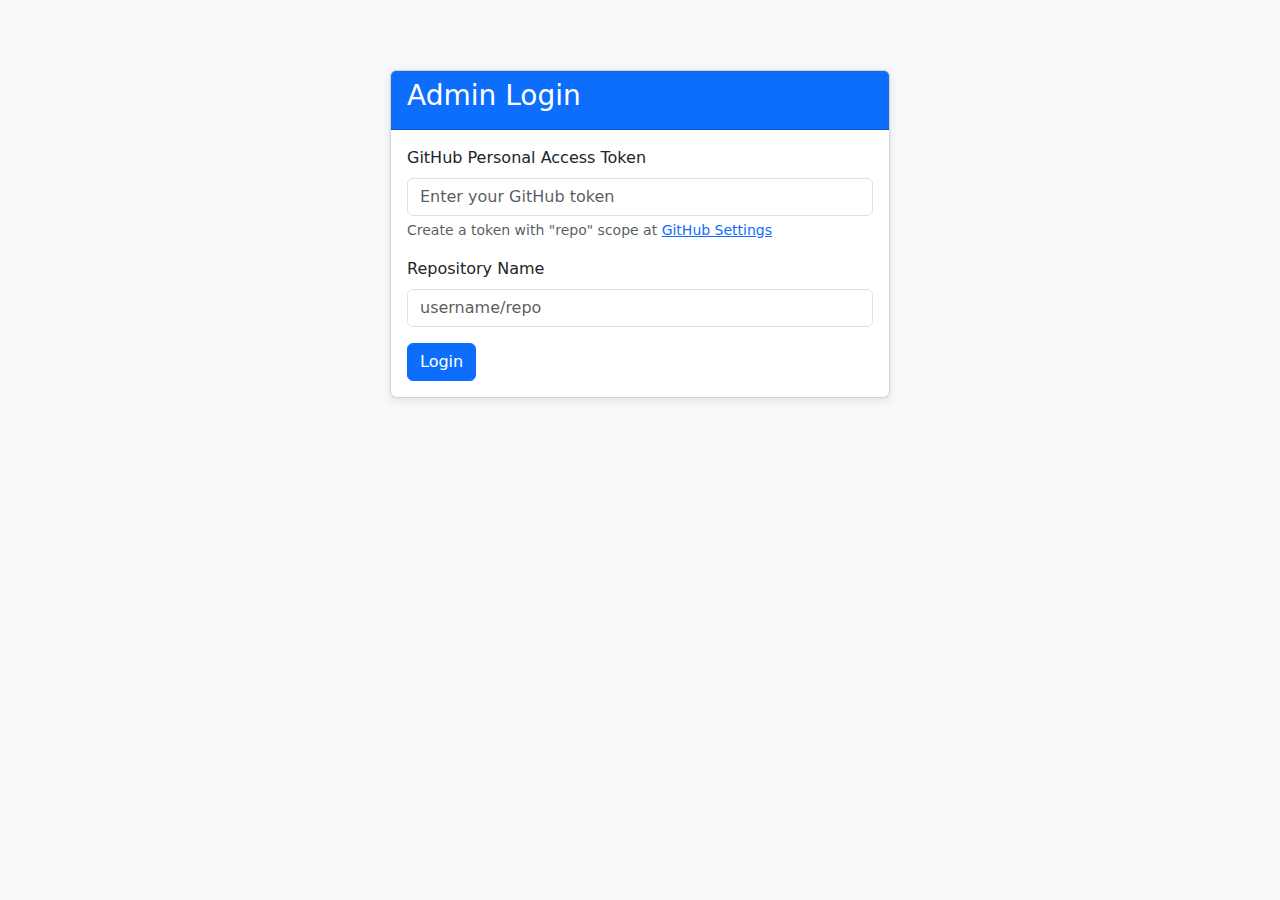
<file: admin.html>
<!DOCTYPE html>
<html lang="en">
<head>
    <meta charset="UTF-8">
    <meta name="viewport" content="width=device-width, initial-scale=1.0">
    <title>Cricket Scoreboard Admin</title>
    <link href="https://cdn.jsdelivr.net/npm/bootstrap@5.3.0/dist/css/bootstrap.min.css" rel="stylesheet">
    <style>
        body {
            padding: 20px;
            background-color: #f8f9fa;
        }
        .card {
            margin-bottom: 20px;
            box-shadow: 0 2px 10px rgba(0,0,0,0.1);
        }
        .form-section {
            margin-bottom: 30px;
        }
        .login-container {
            max-width: 500px;
            margin: 50px auto;
        }
        .hidden {
            display: none;
        }
        .status-message {
            margin-top: 10px;
            padding: 10px;
            border-radius: 4px;
        }
        .success {
            background-color: #d4edda;
            color: #155724;
        }
        .error {
            background-color: #f8d7da;
            color: #721c24;
        }
    </style>
</head>
<body>
    <!-- Login Section -->
    <div id="loginSection" class="login-container">
        <div class="card">
            <div class="card-header bg-primary text-white">
                <h3>Admin Login</h3>
            </div>
            <div class="card-body">
                <div class="mb-3">
                    <label for="githubToken" class="form-label">GitHub Personal Access Token</label>
                    <input type="password" class="form-control" id="githubToken" placeholder="Enter your GitHub token">
                    <div class="form-text">
                        Create a token with "repo" scope at 
                        <a href="https://github.com/settings/tokens" target="_blank">GitHub Settings</a>
                    </div>
                </div>
                <div class="mb-3">
                    <label for="repoName" class="form-label">Repository Name</label>
                    <input type="text" class="form-control" id="repoName" placeholder="username/repo">
                </div>
                <button id="loginBtn" class="btn btn-primary">Login</button>
                <div id="loginStatus" class="status-message hidden"></div>
            </div>
        </div>
    </div>

    <!-- Admin Dashboard (hidden until login) -->
    <div id="adminDashboard" class="hidden">
        <h1 class="mb-4">Cricket Scoreboard Admin</h1>
        
        <!-- Match Status Section -->
        <div class="card form-section">
            <div class="card-header bg-primary text-white">
                <h3>Match Status</h3>
            </div>
            <div class="card-body">
                <div class="mb-3">
                    <label class="form-label">Current Innings</label>
                    <select id="currentInnings" class="form-select">
                        <option value="1">1st Innings</option>
                        <option value="2">2nd Innings</option>
                    </select>
                </div>
                <div class="mb-3">
                    <label class="form-label">Match Status</label>
                    <select id="matchStatus" class="form-select">
                        <option value="not_started">Not Started</option>
                        <option value="in_progress">In Progress</option>
                        <option value="completed">Completed</option>
                    </select>
                </div>
                <button id="updateMatchStatusBtn" class="btn btn-primary">Update Status</button>
                <div id="matchStatusMessage" class="status-message hidden"></div>
            </div>
        </div>

        <!-- Batting Scores Section -->
        <div class="card form-section">
            <div class="card-header bg-primary text-white">
                <h3>Batting Scores</h3>
            </div>
            <div class="card-body">
                <div class="mb-3">
                    <label class="form-label">Select Team</label>
                    <select id="battingTeam" class="form-select">
                        <option value="1">St. Sylvester's College</option>
                        <option value="2">Vidyartha College</option>
                    </select>
                </div>
                <div class="mb-3">
                    <label class="form-label">Select Player</label>
                    <select id="battingPlayer" class="form-select">
                        <!-- Players will be loaded dynamically -->
                    </select>
                </div>
                <div class="row">
                    <div class="col-md-2">
                        <label class="form-label">Runs</label>
                        <input type="number" id="runs" class="form-control" min="0" value="0">
                    </div>
                    <div class="col-md-2">
                        <label class="form-label">Balls</label>
                        <input type="number" id="balls" class="form-control" min="0" value="0">
                    </div>
                    <div class="col-md-2">
                        <label class="form-label">4s</label>
                        <input type="number" id="fours" class="form-control" min="0" value="0">
                    </div>
                    <div class="col-md-2">
                        <label class="form-label">6s</label>
                        <input type="number" id="sixes" class="form-control" min="0" value="0">
                    </div>
                    <div class="col-md-2">
                        <label class="form-label">Position</label>
                        <input type="number" id="position" class="form-control" min="1" max="11" value="1">
                    </div>
                </div>
                <div class="row mt-3">
                    <div class="col-md-3">
                        <label class="form-label">Dismissal Status</label>
                        <select id="isOut" class="form-select">
                            <option value="false">Not Out</option>
                            <option value="true">Out</option>
                        </select>
                    </div>
                    <div class="col-md-3" id="dismissalTypeContainer">
                        <label class="form-label">Dismissal Type</label>
                        <select id="dismissalType" class="form-select">
                            <option value="bowled">Bowled</option>
                            <option value="caught">Caught</option>
                            <option value="lbw">LBW</option>
                            <option value="run_out">Run Out</option>
                            <option value="stumped">Stumped</option>
                            <option value="hit_wicket">Hit Wicket</option>
                            <option value="retired_hurt">Retired Hurt</option>
                        </select>
                    </div>
                    <div class="col-md-3" id="bowledByContainer">
                        <label class="form-label">Bowled By</label>
                        <select id="bowledBy" class="form-select">
                            <!-- Opponent bowlers will be loaded dynamically -->
                        </select>
                    </div>
                    <div class="col-md-3" id="caughtByContainer">
                        <label class="form-label">Caught By</label>
                        <select id="caughtBy" class="form-select">
                            <!-- Opponent fielders will be loaded dynamically -->
                        </select>
                    </div>
                </div>
                <button id="updateBattingBtn" class="btn btn-primary mt-3">Update Batting Score</button>
                <div id="battingStatusMessage" class="status-message hidden"></div>
            </div>
        </div>

        <!-- Bowling Figures Section -->
        <div class="card form-section">
            <div class="card-header bg-primary text-white">
                <h3>Bowling Figures</h3>
            </div>
            <div class="card-body">
                <div class="mb-3">
                    <label class="form-label">Select Team</label>
                    <select id="bowlingTeam" class="form-select">
                        <option value="1">St. Sylvester's College</option>
                        <option value="2">Vidyartha College</option>
                    </select>
                </div>
                <div class="mb-3">
                    <label class="form-label">Select Bowler</label>
                    <select id="bowler" class="form-select">
                        <!-- Bowlers will be loaded dynamically -->
                    </select>
                </div>
                <div class="row">
                    <div class="col-md-2">
                        <label class="form-label">Overs</label>
                        <input type="number" id="overs" class="form-control" min="0" step="0.1" value="0">
                    </div>
                    <div class="col-md-2">
                        <label class="form-label">Maidens</label>
                        <input type="number" id="maidens" class="form-control" min="0" value="0">
                    </div>
                    <div class="col-md-2">
                        <label class="form-label">Runs</label>
                        <input type="number" id="runsConceded" class="form-control" min="0" value="0">
                    </div>
                    <div class="col-md-2">
                        <label class="form-label">Wickets</label>
                        <input type="number" id="wickets" class="form-control" min="0" value="0">
                    </div>
                    <div class="col-md-2">
                        <label class="form-label">Wides</label>
                        <input type="number" id="wides" class="form-control" min="0" value="0">
                    </div>
                    <div class="col-md-2">
                        <label class="form-label">No Balls</label>
                        <input type="number" id="noBalls" class="form-control" min="0" value="0">
                    </div>
                </div>
                <div class="row mt-3">
                    <div class="col-md-3">
                        <label class="form-label">Dot Balls</label>
                        <input type="number" id="dots" class="form-control" min="0" value="0">
                    </div>
                    <div class="col-md-3">
                        <label class="form-label">Bowling Order</label>
                        <input type="number" id="bowlingOrder" class="form-control" min="1" max="11" value="1">
                    </div>
                </div>
                <button id="updateBowlingBtn" class="btn btn-primary mt-3">Update Bowling Figures</button>
                <div id="bowlingStatusMessage" class="status-message hidden"></div>
            </div>
        </div>
    </div>

    <script src="https://cdn.jsdelivr.net/npm/bootstrap@5.3.0/dist/js/bootstrap.bundle.min.js"></script>
    <script>
        // Global variables
        let githubToken = '';
        let repoName = '';
        let playersData = {};
        let scoresData = {};
        let matchesData = {};
        let teamsData = {};

        // DOM elements
        const loginSection = document.getElementById('loginSection');
        const adminDashboard = document.getElementById('adminDashboard');
        const loginBtn = document.getElementById('loginBtn');
        const loginStatus = document.getElementById('loginStatus');
        const battingTeamSelect = document.getElementById('battingTeam');
        const battingPlayerSelect = document.getElementById('battingPlayer');
        const bowlingTeamSelect = document.getElementById('bowlingTeam');
        const bowlerSelect = document.getElementById('bowler');
        const bowledBySelect = document.getElementById('bowledBy');
        const caughtBySelect = document.getElementById('caughtBy');
        const isOutSelect = document.getElementById('isOut');
        const dismissalTypeContainer = document.getElementById('dismissalTypeContainer');
        const bowledByContainer = document.getElementById('bowledByContainer');
        const caughtByContainer = document.getElementById('caughtByContainer');

        // Initialize the admin interface
        document.addEventListener('DOMContentLoaded', function() {
            // Set up event listeners
            loginBtn.addEventListener('click', handleLogin);
            battingTeamSelect.addEventListener('change', loadBattingPlayers);
            bowlingTeamSelect.addEventListener('change', loadBowlers);
            isOutSelect.addEventListener('change', toggleDismissalFields);
            document.getElementById('updateMatchStatusBtn').addEventListener('click', updateMatchStatus);
            document.getElementById('updateBattingBtn').addEventListener('click', updateBattingScore);
            document.getElementById('updateBowlingBtn').addEventListener('click', updateBowlingFigures);

            // Initially hide dismissal fields
            toggleDismissalFields();
        });

        // Handle login
        async function handleLogin() {
            githubToken = document.getElementById('githubToken').value.trim();
            repoName = document.getElementById('repoName').value.trim();

            if (!githubToken || !repoName) {
                showMessage(loginStatus, 'Please enter both GitHub token and repository name', 'error');
                return;
            }

            try {
                // Test the connection by fetching a file
                const response = await fetchFromGitHub('data/matches.json');
                
                if (response.ok) {
                    // Load all data files
                    await loadAllData();
                    
                    // Show admin dashboard
                    loginSection.classList.add('hidden');
                    adminDashboard.classList.remove('hidden');
                    showMessage(loginStatus, 'Login successful!', 'success');
                } else {
                    const error = await response.json();
                    showMessage(loginStatus, `Error: ${error.message || 'Failed to connect to GitHub'}`, 'error');
                }
            } catch (error) {
                showMessage(loginStatus, `Error: ${error.message}`, 'error');
            }
        }

        // Fetch data from GitHub
        async function fetchFromGitHub(filePath) {
            const url = `https://api.github.com/repos/${repoName}/contents/${filePath}`;
            const response = await fetch(url, {
                headers: {
                    'Authorization': `token ${githubToken}`,
                    'Accept': 'application/vnd.github.v3+json'
                }
            });
            return response;
        }

        // Get file content from GitHub
        async function getFileContent(filePath) {
            const response = await fetchFromGitHub(filePath);
            if (!response.ok) {
                throw new Error('Failed to fetch file');
            }
            const data = await response.json();
            return JSON.parse(atob(data.content));
        }

        // Update file on GitHub
        async function updateFile(filePath, content, message) {
            // First get the current SHA (needed for update)
            const getResponse = await fetchFromGitHub(filePath);
            let sha = '';
            
            if (getResponse.ok) {
                const fileData = await getResponse.json();
                sha = fileData.sha;
            }

            const url = `https://api.github.com/repos/${repoName}/contents/${filePath}`;
            const response = await fetch(url, {
                method: 'PUT',
                headers: {
                    'Authorization': `token ${githubToken}`,
                    'Accept': 'application/vnd.github.v3+json',
                    'Content-Type': 'application/json'
                },
                body: JSON.stringify({
                    message: message || `Update ${filePath}`,
                    content: btoa(JSON.stringify(content, null, 2)),
                    sha: sha
                })
            });

            if (!response.ok) {
                const error = await response.json();
                throw new Error(error.message || 'Failed to update file');
            }

            return response.json();
        }

        // Load all data files
        async function loadAllData() {
            try {
                [matchesData, teamsData, playersData, scoresData] = await Promise.all([
                    getFileContent('data/matches.json'),
                    getFileContent('data/teams.json'),
                    getFileContent('data/players.json'),
                    getFileContent('data/scores.json')
                ]);

                // Load players and bowlers
                loadBattingPlayers();
                loadBowlers();
                loadOppositionPlayers();

                // Set current innings
                if (scoresData.innings && scoresData.innings["2"]) {
                    document.getElementById('currentInnings').value = "2";
                }
            } catch (error) {
                console.error('Error loading data:', error);
                throw error;
            }
        }

        // Load batting players based on selected team
        function loadBattingPlayers() {
            const teamId = battingTeamSelect.value;
            const players = playersData[teamId] || [];
            
            battingPlayerSelect.innerHTML = '';
            players.forEach(player => {
                const option = document.createElement('option');
                option.value = player.player_id;
                option.textContent = `${player.first_name} ${player.last_name}`;
                battingPlayerSelect.appendChild(option);
            });
        }

        // Load bowlers based on selected team
        function loadBowlers() {
            const teamId = bowlingTeamSelect.value;
            const players = playersData[teamId] || [];
            
            bowlerSelect.innerHTML = '';
            players.forEach(player => {
                if (player.bowling_style) { // Only include players with bowling style
                    const option = document.createElement('option');
                    option.value = player.player_id;
                    option.textContent = `${player.first_name} ${player.last_name}`;
                    bowlerSelect.appendChild(option);
                }
            });
        }

        // Load opposition players for dismissal info
        function loadOppositionPlayers() {
            const battingTeamId = battingTeamSelect.value;
            const oppositionTeamId = battingTeamId === "1" ? "2" : "1";
            const players = playersData[oppositionTeamId] || [];
            
            // Bowlers (for bowled by)
            bowledBySelect.innerHTML = '';
            players.forEach(player => {
                if (player.bowling_style) {
                    const option = document.createElement('option');
                    option.value = player.player_id;
                    option.textContent = `${player.first_name} ${player.last_name}`;
                    bowledBySelect.appendChild(option);
                }
            });
            
            // Fielders (for caught by)
            caughtBySelect.innerHTML = '';
            players.forEach(player => {
                const option = document.createElement('option');
                option.value = player.player_id;
                option.textContent = `${player.first_name} ${player.last_name}`;
                caughtBySelect.appendChild(option);
            });
        }

        // Toggle dismissal fields based on out/not out selection
        function toggleDismissalFields() {
            const isOut = isOutSelect.value === 'true';
            
            dismissalTypeContainer.style.display = isOut ? 'block' : 'none';
            bowledByContainer.style.display = isOut ? 'block' : 'none';
            caughtByContainer.style.display = isOut ? 'none' : 'none';
            
            // Show caught by only if dismissal type is caught
            if (isOut && document.getElementById('dismissalType').value === 'caught') {
                caughtByContainer.style.display = 'block';
            }
        }

        // Update match status
        async function updateMatchStatus() {
            const statusMessage = document.getElementById('matchStatusMessage');
            
            try {
                // In a real implementation, you would update the match status in matches.json
                // For this example, we'll just show a success message
                showMessage(statusMessage, 'Match status updated successfully!', 'success');
            } catch (error) {
                showMessage(statusMessage, `Error: ${error.message}`, 'error');
            }
        }

        // Update batting score
        async function updateBattingScore() {
            const statusMessage = document.getElementById('battingStatusMessage');
            
            try {
                const playerId = parseInt(battingPlayerSelect.value);
                const position = parseInt(document.getElementById('position').value);
                const runs = parseInt(document.getElementById('runs').value);
                const balls = parseInt(document.getElementById('balls').value);
                const fours = parseInt(document.getElementById('fours').value);
                const sixes = parseInt(document.getElementById('sixes').value);
                const isOut = document.getElementById('isOut').value === 'true';
                const dismissalType = isOut ? document.getElementById('dismissalType').value : null;
                const bowledBy = isOut ? parseInt(document.getElementById('bowledBy').value) : null;
                const caughtBy = (isOut && dismissalType === 'caught') ? parseInt(document.getElementById('caughtBy').value) : null;
                
                // Get current innings
                const currentInnings = document.getElementById('currentInnings').value;
                const battingTeamId = battingTeamSelect.value;
                const bowlingTeamId = battingTeamId === "1" ? "2" : "1";
                
                // Prepare dismissal details
                let dismissalDetails = 'not out';
                if (isOut) {
                    const bowler = playersData[bowlingTeamId].find(p => p.player_id === bowledBy);
                    if (dismissalType === 'caught') {
                        const fielder = playersData[bowlingTeamId].find(p => p.player_id === caughtBy);
                        dismissalDetails = `c ${fielder.first_name} ${fielder.last_name} b ${bowler.first_name} ${bowler.last_name}`;
                    } else {
                        dismissalDetails = `b ${bowler.first_name} ${bowler.last_name}`;
                    }
                }
                
                // Update scores data
                if (!scoresData.innings) scoresData.innings = {};
                if (!scoresData.innings[currentInnings]) {
                    scoresData.innings[currentInnings] = {
                        batting_team: parseInt(battingTeamId),
                        bowling_team: parseInt(bowlingTeamId),
                        scores: [],
                        bowling: []
                    };
                }
                
                // Find or create player score
                let playerScore = scoresData.innings[currentInnings].scores.find(s => s.player_id === playerId);
                if (!playerScore) {
                    playerScore = {
                        player_id: playerId,
                        position: position,
                        runs: runs,
                        balls_faced: balls,
                        fours: fours,
                        sixes: sixes,
                        is_out: isOut,
                        dismissal_type: dismissalType,
                        dismissal_status: dismissalDetails,
                        bowled_by: bowledBy,
                        caught_by: caughtBy
                    };
                    scoresData.innings[currentInnings].scores.push(playerScore);
                } else {
                    // Update existing score
                    Object.assign(playerScore, {
                        position: position,
                        runs: runs,
                        balls_faced: balls,
                        fours: fours,
                        sixes: sixes,
                        is_out: isOut,
                        dismissal_type: dismissalType,
                        dismissal_status: dismissalDetails,
                        bowled_by: bowledBy,
                        caught_by: caughtBy
                    });
                }
                
                // Update totals
                updateInningsTotals(currentInnings);
                
                // Save to GitHub
                await updateFile('data/scores.json', scoresData, `Update batting score for player ${playerId}`);
                
                showMessage(statusMessage, 'Batting score updated successfully!', 'success');
            } catch (error) {
                showMessage(statusMessage, `Error: ${error.message}`, 'error');
            }
        }

        // Update bowling figures
        async function updateBowlingFigures() {
            const statusMessage = document.getElementById('bowlingStatusMessage');
            
            try {
                const bowlerId = parseInt(bowlerSelect.value);
                const bowlingOrder = parseInt(document.getElementById('bowlingOrder').value);
                const overs = parseFloat(document.getElementById('overs').value);
                const maidens = parseInt(document.getElementById('maidens').value);
                const runsConceded = parseInt(document.getElementById('runsConceded').value);
                const wickets = parseInt(document.getElementById('wickets').value);
                const wides = parseInt(document.getElementById('wides').value);
                const noBalls = parseInt(document.getElementById('noBalls').value);
                const dots = parseInt(document.getElementById('dots').value);
                
                // Get current innings
                const currentInnings = document.getElementById('currentInnings').value;
                const bowlingTeamId = bowlingTeamSelect.value;
                const battingTeamId = bowlingTeamId === "1" ? "2" : "1";
                
                // Update scores data
                if (!scoresData.innings) scoresData.innings = {};
                if (!scoresData.innings[currentInnings]) {
                    scoresData.innings[currentInnings] = {
                        batting_team: parseInt(battingTeamId),
                        bowling_team: parseInt(bowlingTeamId),
                        scores: [],
                        bowling: []
                    };
                }
                
                // Find or create bowling figures
                let bowlingFigures = scoresData.innings[currentInnings].bowling.find(b => b.player_id === bowlerId);
                if (!bowlingFigures) {
                    bowlingFigures = {
                        player_id: bowlerId,
                        bowling_order: bowlingOrder,
                        overs: overs,
                        maidens: maidens,
                        runs_conceded: runsConceded,
                        wickets: wickets,
                        wides: wides,
                        no_balls: noBalls,
                        dots: dots
                    };
                    scoresData.innings[currentInnings].bowling.push(bowlingFigures);
                } else {
                    // Update existing figures
                    Object.assign(bowlingFigures, {
                        bowling_order: bowlingOrder,
                        overs: overs,
                        maidens: maidens,
                        runs_conceded: runsConceded,
                        wickets: wickets,
                        wides: wides,
                        no_balls: noBalls,
                        dots: dots
                    });
                }
                
                // Update totals
                updateInningsTotals(currentInnings);
                
                // Save to GitHub
                await updateFile('data/scores.json', scoresData, `Update bowling figures for player ${bowlerId}`);
                
                showMessage(statusMessage, 'Bowling figures updated successfully!', 'success');
            } catch (error) {
                showMessage(statusMessage, `Error: ${error.message}`, 'error');
            }
        }

        // Update innings totals (runs, wickets, balls)
        function updateInningsTotals(inningsKey) {
            const innings = scoresData.innings[inningsKey];
            if (!innings) return;
            
            // Batting totals
            innings.total_runs = innings.scores.reduce((sum, score) => sum + score.runs, 0);
            innings.total_wickets = innings.scores.filter(score => score.is_out).length;
            innings.total_balls = innings.scores.reduce((sum, score) => sum + score.balls_faced, 0);
            
            // Bowling extras
            innings.extras = innings.bowling.reduce((sum, bowler) => sum + (bowler.wides || 0) + (bowler.no_balls || 0), 0);
        }

        // Show status message
        function showMessage(element, message, type) {
            element.textContent = message;
            element.className = `status-message ${type}`;
            element.classList.remove('hidden');
            
            // Hide message after 5 seconds
            setTimeout(() => {
                element.classList.add('hidden');
            }, 5000);
        }
    </script>
</body>
</html>
</file>
